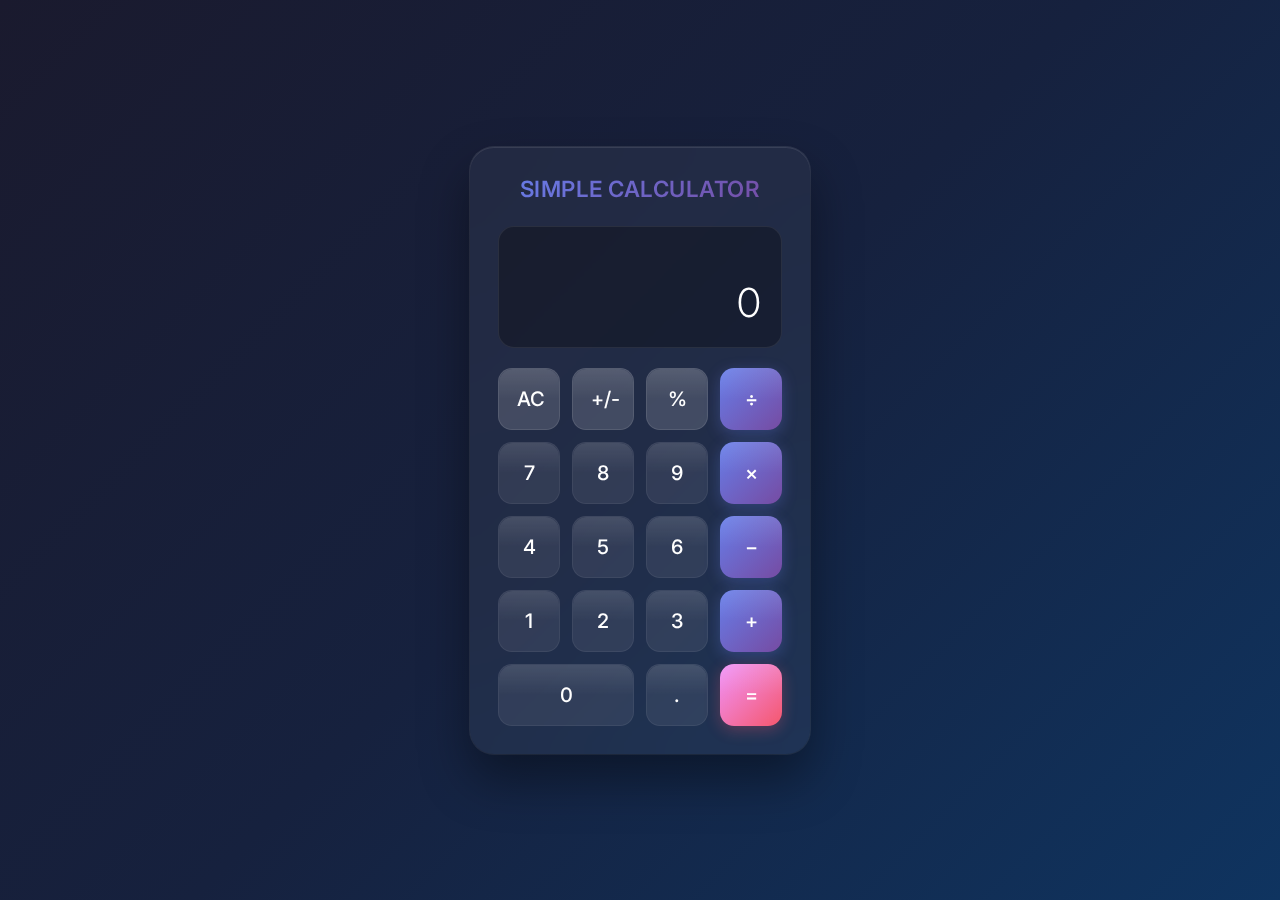
<file: calc.html>
<!DOCTYPE html>
<html lang="en">
<head>
    <meta charset="UTF-8">
    <meta name="viewport" content="width=device-width, initial-scale=1.0">
    <title>Simple Calculator</title>
    <link href="https://fonts.googleapis.com/css2?family=Inter:wght@300;400;500;600;700&display=swap" rel="stylesheet">
    <style>
        * {
            margin: 0;
            padding: 0;
            box-sizing: border-box;
        }

        body {
            font-family: 'Inter', sans-serif;
            min-height: 100vh;
            display: flex;
            justify-content: center;
            align-items: center;
            background: linear-gradient(135deg, #1a1a2e 0%, #16213e 50%, #0f3460 100%);
            padding: 20px;
        }

        .calculator {
            background: rgba(255, 255, 255, 0.05);
            backdrop-filter: blur(20px);
            border-radius: 24px;
            padding: 28px;
            box-shadow: 
                0 25px 50px rgba(0, 0, 0, 0.4),
                0 0 0 1px rgba(255, 255, 255, 0.1),
                inset 0 1px 0 rgba(255, 255, 255, 0.1);
            width: 100%;
            max-width: 340px;
        }

        .calculator-header {
            text-align: center;
            margin-bottom: 24px;
        }

        .calculator-header h1 {
            color: #fff;
            font-size: 1.4rem;
            font-weight: 600;
            letter-spacing: 0.5px;
            text-transform: uppercase;
            background: linear-gradient(135deg, #667eea, #764ba2);
            -webkit-background-clip: text;
            -webkit-text-fill-color: transparent;
            background-clip: text;
        }

        .display {
            background: rgba(0, 0, 0, 0.3);
            border-radius: 16px;
            padding: 20px;
            margin-bottom: 20px;
            border: 1px solid rgba(255, 255, 255, 0.08);
        }

        .display-expression {
            color: rgba(255, 255, 255, 0.5);
            font-size: 0.95rem;
            text-align: right;
            min-height: 24px;
            margin-bottom: 8px;
            word-wrap: break-word;
            overflow: hidden;
        }

        .display-value {
            color: #fff;
            font-size: 2.5rem;
            font-weight: 300;
            text-align: right;
            word-wrap: break-word;
            overflow: hidden;
            line-height: 1.2;
        }

        .buttons {
            display: grid;
            grid-template-columns: repeat(4, 1fr);
            gap: 12px;
        }

        .btn {
            padding: 18px;
            font-size: 1.25rem;
            font-weight: 500;
            border: none;
            border-radius: 14px;
            cursor: pointer;
            transition: all 0.2s ease;
            font-family: 'Inter', sans-serif;
            position: relative;
            overflow: hidden;
        }

        .btn::before {
            content: '';
            position: absolute;
            top: 0;
            left: 0;
            right: 0;
            bottom: 0;
            background: linear-gradient(180deg, rgba(255,255,255,0.1) 0%, transparent 50%);
            border-radius: 14px;
            pointer-events: none;
        }

        .btn:hover {
            transform: translateY(-2px);
        }

        .btn:active {
            transform: translateY(0) scale(0.98);
        }

        /* Number buttons */
        .btn-number {
            background: rgba(255, 255, 255, 0.08);
            color: #fff;
            border: 1px solid rgba(255, 255, 255, 0.06);
        }

        .btn-number:hover {
            background: rgba(255, 255, 255, 0.15);
            box-shadow: 0 8px 20px rgba(0, 0, 0, 0.2);
        }

        /* Operator buttons */
        .btn-operator {
            background: linear-gradient(135deg, #667eea, #764ba2);
            color: #fff;
            border: none;
            box-shadow: 0 4px 15px rgba(102, 126, 234, 0.3);
        }

        .btn-operator:hover {
            box-shadow: 0 6px 20px rgba(102, 126, 234, 0.5);
            filter: brightness(1.1);
        }

        /* Function buttons (AC, +/-, %) */
        .btn-function {
            background: rgba(255, 255, 255, 0.15);
            color: #fff;
            border: 1px solid rgba(255, 255, 255, 0.1);
        }

        .btn-function:hover {
            background: rgba(255, 255, 255, 0.25);
            box-shadow: 0 8px 20px rgba(0, 0, 0, 0.2);
        }

        /* Equals button */
        .btn-equals {
            background: linear-gradient(135deg, #f093fb, #f5576c);
            color: #fff;
            border: none;
            box-shadow: 0 4px 15px rgba(245, 87, 108, 0.3);
        }

        .btn-equals:hover {
            box-shadow: 0 6px 20px rgba(245, 87, 108, 0.5);
            filter: brightness(1.1);
        }

        /* Zero button spans 2 columns */
        .btn-zero {
            grid-column: span 2;
        }

        /* Ripple effect */
        @keyframes ripple {
            to {
                transform: scale(4);
                opacity: 0;
            }
        }

        .ripple {
            position: absolute;
            border-radius: 50%;
            background: rgba(255, 255, 255, 0.3);
            transform: scale(0);
            animation: ripple 0.6s linear;
            pointer-events: none;
        }

        /* Responsive adjustments */
        @media (max-width: 380px) {
            .calculator {
                padding: 20px;
            }
            
            .btn {
                padding: 15px;
                font-size: 1.1rem;
            }
            
            .display-value {
                font-size: 2rem;
            }
        }
    </style>
</head>
<body>
    <div class="calculator">
        <div class="calculator-header">
            <h1>Simple Calculator</h1>
        </div>
        
        <div class="display">
            <div class="display-expression" id="expression"></div>
            <div class="display-value" id="display">0</div>
        </div>
        
        <div class="buttons">
            <button class="btn btn-function" onclick="clearDisplay()">AC</button>
            <button class="btn btn-function" onclick="toggleSign()">+/-</button>
            <button class="btn btn-function" onclick="percentage()">%</button>
            <button class="btn btn-operator" onclick="appendOperator('/')">÷</button>
            
            <button class="btn btn-number" onclick="appendNumber('7')">7</button>
            <button class="btn btn-number" onclick="appendNumber('8')">8</button>
            <button class="btn btn-number" onclick="appendNumber('9')">9</button>
            <button class="btn btn-operator" onclick="appendOperator('*')">×</button>
            
            <button class="btn btn-number" onclick="appendNumber('4')">4</button>
            <button class="btn btn-number" onclick="appendNumber('5')">5</button>
            <button class="btn btn-number" onclick="appendNumber('6')">6</button>
            <button class="btn btn-operator" onclick="appendOperator('-')">−</button>
            
            <button class="btn btn-number" onclick="appendNumber('1')">1</button>
            <button class="btn btn-number" onclick="appendNumber('2')">2</button>
            <button class="btn btn-number" onclick="appendNumber('3')">3</button>
            <button class="btn btn-operator" onclick="appendOperator('+')">+</button>
            
            <button class="btn btn-number btn-zero" onclick="appendNumber('0')">0</button>
            <button class="btn btn-number" onclick="appendDecimal()">.</button>
            <button class="btn btn-equals" onclick="calculate()">=</button>
        </div>
    </div>

    <script>
        let currentValue = '0';
        let previousValue = '';
        let operator = null;
        let shouldResetDisplay = false;

        const display = document.getElementById('display');
        const expression = document.getElementById('expression');

        function updateDisplay() {
            // Format large numbers with commas
            let displayValue = currentValue;
            if (!isNaN(parseFloat(displayValue)) && isFinite(displayValue)) {
                const parts = displayValue.split('.');
                parts[0] = parts[0].replace(/\B(?=(\d{3})+(?!\d))/g, ',');
                displayValue = parts.join('.');
            }
            display.textContent = displayValue;
        }

        function updateExpression() {
            if (operator && previousValue) {
                const opSymbol = {'+': '+', '-': '−', '*': '×', '/': '÷'}[operator];
                expression.textContent = `${previousValue} ${opSymbol}`;
            } else {
                expression.textContent = '';
            }
        }

        function appendNumber(num) {
            if (shouldResetDisplay) {
                currentValue = num;
                shouldResetDisplay = false;
            } else {
                currentValue = currentValue === '0' ? num : currentValue + num;
            }
            // Limit display length
            if (currentValue.replace('.', '').replace('-', '').length > 12) {
                currentValue = currentValue.slice(0, -1);
            }
            updateDisplay();
        }

        function appendDecimal() {
            if (shouldResetDisplay) {
                currentValue = '0.';
                shouldResetDisplay = false;
            } else if (!currentValue.includes('.')) {
                currentValue += '.';
            }
            updateDisplay();
        }

        function appendOperator(op) {
            if (operator && !shouldResetDisplay) {
                calculate();
            }
            previousValue = currentValue;
            operator = op;
            shouldResetDisplay = true;
            updateExpression();
        }

        function calculate() {
            if (!operator || shouldResetDisplay) return;
            
            const prev = parseFloat(previousValue);
            const current = parseFloat(currentValue);
            let result;

            switch (operator) {
                case '+':
                    result = prev + current;
                    break;
                case '-':
                    result = prev - current;
                    break;
                case '*':
                    result = prev * current;
                    break;
                case '/':
                    result = current === 0 ? 'Error' : prev / current;
                    break;
                default:
                    return;
            }

            // Format result
            if (typeof result === 'number') {
                // Handle floating point precision
                result = Math.round(result * 1000000000) / 1000000000;
                // Convert to string and limit length
                result = result.toString();
                if (result.length > 12) {
                    result = parseFloat(result).toExponential(6);
                }
            }

            currentValue = result.toString();
            operator = null;
            previousValue = '';
            shouldResetDisplay = true;
            updateDisplay();
            updateExpression();
        }

        function clearDisplay() {
            currentValue = '0';
            previousValue = '';
            operator = null;
            shouldResetDisplay = false;
            updateDisplay();
            updateExpression();
        }

        function toggleSign() {
            if (currentValue !== '0') {
                currentValue = currentValue.startsWith('-') 
                    ? currentValue.slice(1) 
                    : '-' + currentValue;
                updateDisplay();
            }
        }

        function percentage() {
            currentValue = (parseFloat(currentValue) / 100).toString();
            updateDisplay();
        }

        // Add ripple effect to all buttons
        document.querySelectorAll('.btn').forEach(button => {
            button.addEventListener('click', function(e) {
                const ripple = document.createElement('span');
                ripple.classList.add('ripple');
                
                const rect = this.getBoundingClientRect();
                const size = Math.max(rect.width, rect.height);
                ripple.style.width = ripple.style.height = size + 'px';
                ripple.style.left = e.clientX - rect.left - size / 2 + 'px';
                ripple.style.top = e.clientY - rect.top - size / 2 + 'px';
                
                this.appendChild(ripple);
                
                ripple.addEventListener('animationend', () => {
                    ripple.remove();
                });
            });
        });

        // Keyboard support
        document.addEventListener('keydown', (e) => {
            if (e.key >= '0' && e.key <= '9') {
                appendNumber(e.key);
            } else if (e.key === '.') {
                appendDecimal();
            } else if (e.key === '+' || e.key === '-' || e.key === '*' || e.key === '/') {
                appendOperator(e.key);
            } else if (e.key === 'Enter' || e.key === '=') {
                calculate();
            } else if (e.key === 'Escape' || e.key === 'c' || e.key === 'C') {
                clearDisplay();
            } else if (e.key === 'Backspace') {
                if (currentValue.length > 1) {
                    currentValue = currentValue.slice(0, -1);
                } else {
                    currentValue = '0';
                }
                updateDisplay();
            } else if (e.key === '%') {
                percentage();
            }
        });
    </script>
</body>
</html>
</file>
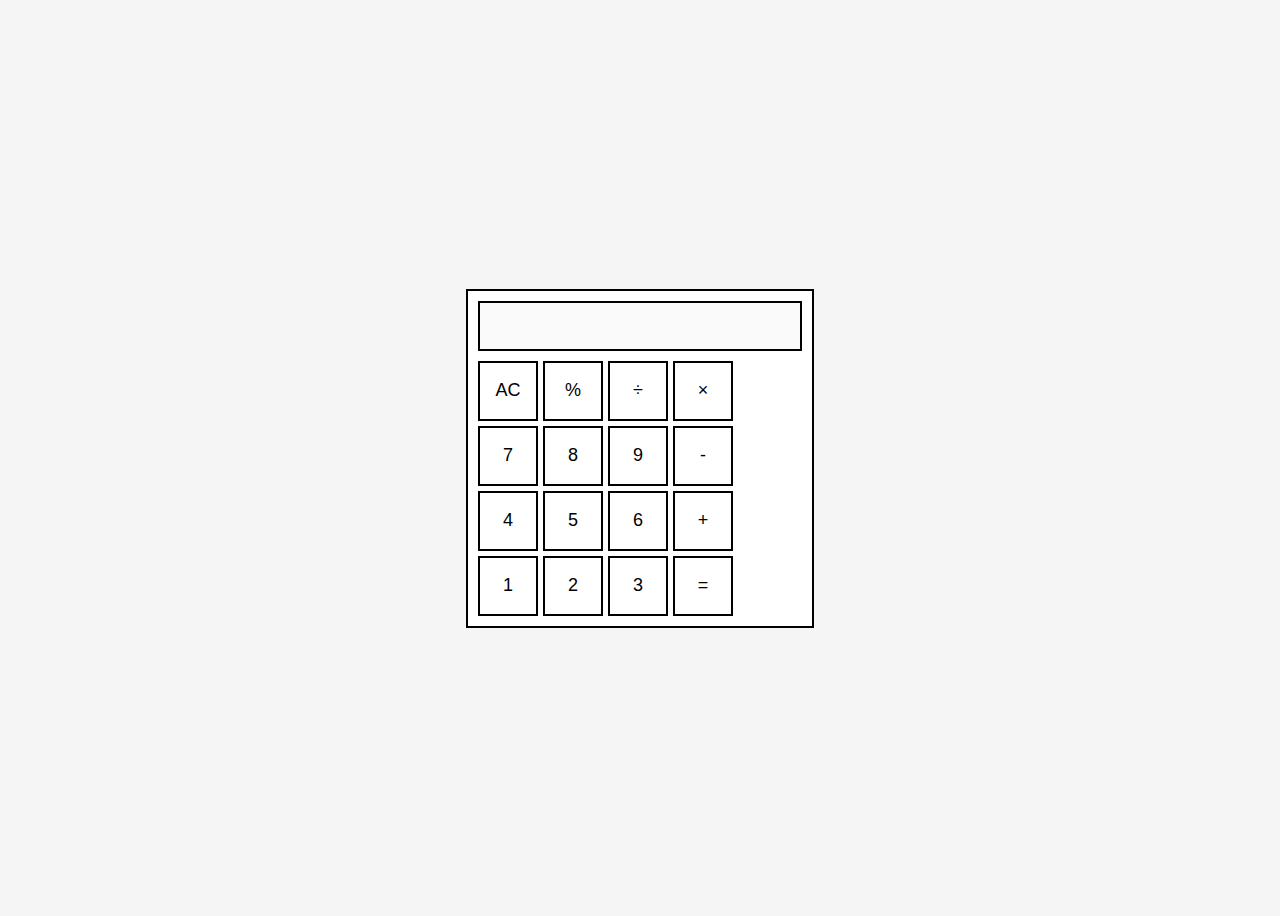
<file: calcc.html>
<!DOCTYPE html>
<html lang="en">
<head>
<meta charset="UTF-8">
<title>Calculator</title>
<style>
    body {
        display: flex;
        justify-content: center;
        align-items: center;
        height: 100vh;
        background: #f5f5f5;
        font-family: Arial, sans-serif;
    }

    .calculator {
        border: 2px solid black;
        padding: 10px;
        background: white;
    }

    .display {
        width: 100%;
        height: 50px;
        margin-bottom: 10px;
        font-size: 24px;
        text-align: right;
        padding: 5px;
        border: 2px solid black;
        box-sizing: border-box;
    }

    .buttons {
        display: grid;
        grid-template-columns: repeat(4, 60px);
        grid-gap: 5px;
    }

    button {
        height: 60px;
        font-size: 18px;
        background: white;
        border: 2px solid black;
        cursor: pointer;
    }

    button:active {
        background: #e0e0e0;
    }
</style>
</head>
<body>

<div class="calculator">
    <input type="text" id="display" class="display" disabled>

    <div class="buttons">
        <button onclick="press('AC')">AC</button>
        <button onclick="press('%')">%</button>
        <button onclick="press('÷')">÷</button>
        <button onclick="press('×')">×</button>

        <button onclick="press('7')">7</button>
        <button onclick="press('8')">8</button>
        <button onclick="press('9')">9</button>
        <button onclick="press('-')">-</button>

        <button onclick="press('4')">4</button>
        <button onclick="press('5')">5</button>
        <button onclick="press('6')">6</button>
        <button onclick="press('+')">+</button>

        <button onclick="press('1')">1</button>
        <button onclick="press('2')">2</button>
        <button onclick="press('3')">3</button>
        <button onclick="press('=')">=</button>
    </div>
</div>

<script>
let first = "";
let second = "";
let operator = "";
let resultShown = false;

function press(value) {
    const display = document.getElementById("display");

    if (value === "AC") {
        first = "";
        second = "";
        operator = "";
        display.value = "";
        resultShown = false;
    }

    else if (value === "+" || value === "-" || value === "×" || value === "÷") {
        if (first !== "") {
            operator = value;
            resultShown = false;
        }
    }

    else if (value === "=") {
        if (first !== "" && second !== "" && operator !== "") {
            let result = 0;

            if (operator === "+") {
                result = Number(first) + Number(second);
            } else if (operator === "-") {
                result = Number(first) - Number(second);
            } else if (operator === "×") {
                result = Number(first) * Number(second);
            } else if (operator === "÷") {
                result = Number(first) / Number(second);
            }

            display.value = result;
            first = result.toString();
            second = "";
            operator = "";
            resultShown = true;
        }
    }

    else if (value === "%") {
        if (first !== "") {
            first = (Number(first) / 100).toString();
            display.value = first;
        }
    }

    else {
        if (operator === "") {
            if (resultShown) {
                first = value;
                resultShown = false;
            } else {
                first += value;
            }
            display.value = first;
        } else {
            second += value;
            display.value = second;
        }
    }
}
</script>

</body>
</html>
</file>
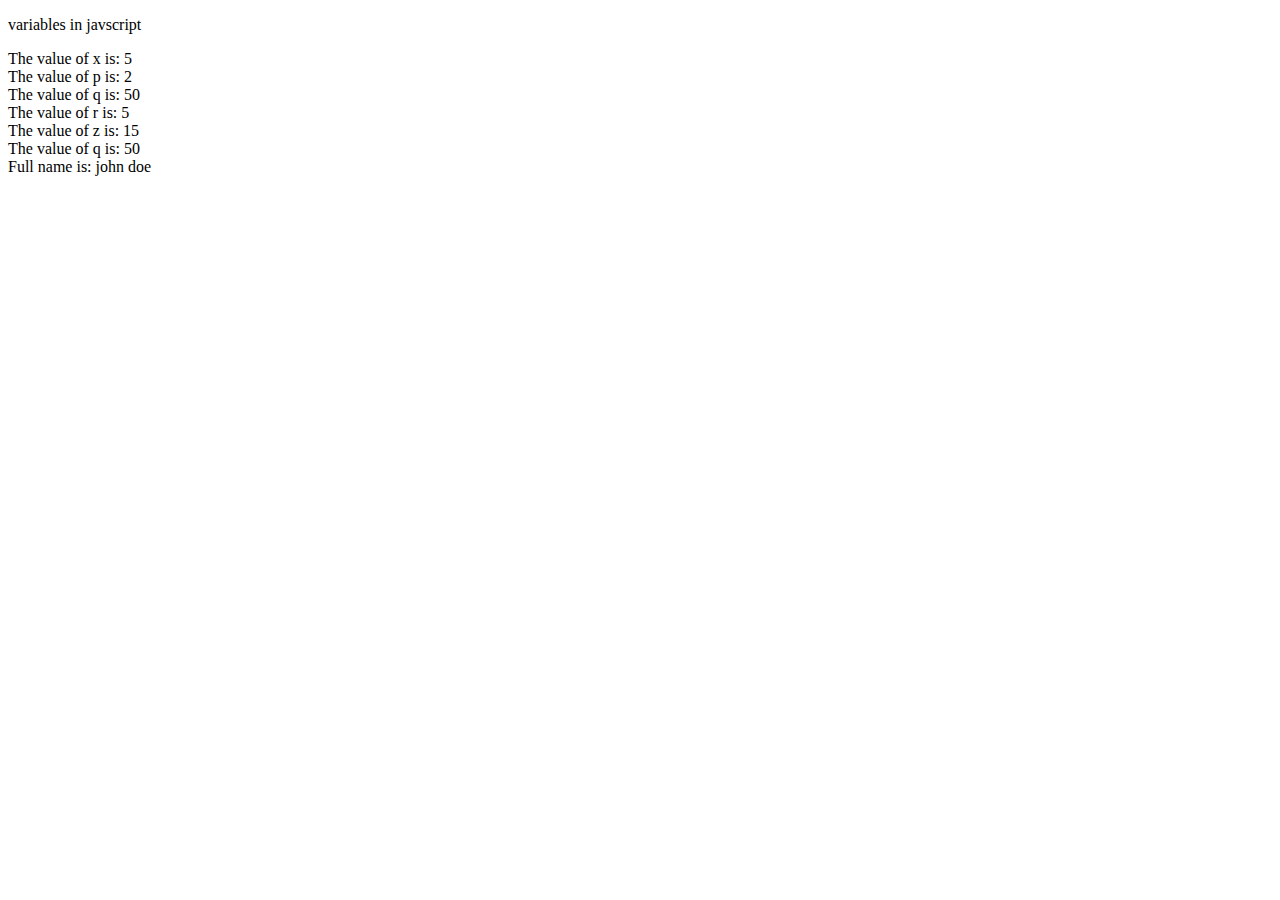
<file: lec3.html>
<!DOCTYPE html>
<html lang="en">
<head>
    <meta charset="UTF-8">
    <meta name="viewport" content="width=device-width, initial-scale=1.0">
    <title>Document</title>
</head>
<body>
    <p> variables in javscript </p>
    <script>
        let x = 5;
        let y = 10;
        let z = x + y;
        var p = y/x;
        const q = x * y;
        var r = y - x;
        document.write("The value of x is: " + x + "<br>");
        document.write("The value of p is: " + p + "<br>");
        document.write("The value of q is: " + q + "<br>");
        document.write("The value of r is: " + r + "<br>");
        document.write("The value of z is: " + z + "<br>");
        document.write("The value of q is: " + q + "<br>");
        let firstname = "john";
        let lastname = "doe";
        let fullname = firstname + " " + lastname;
        document.write("Full name is: " + fullname + "<br>");

        
    </script>

</body>
</html>
</file>
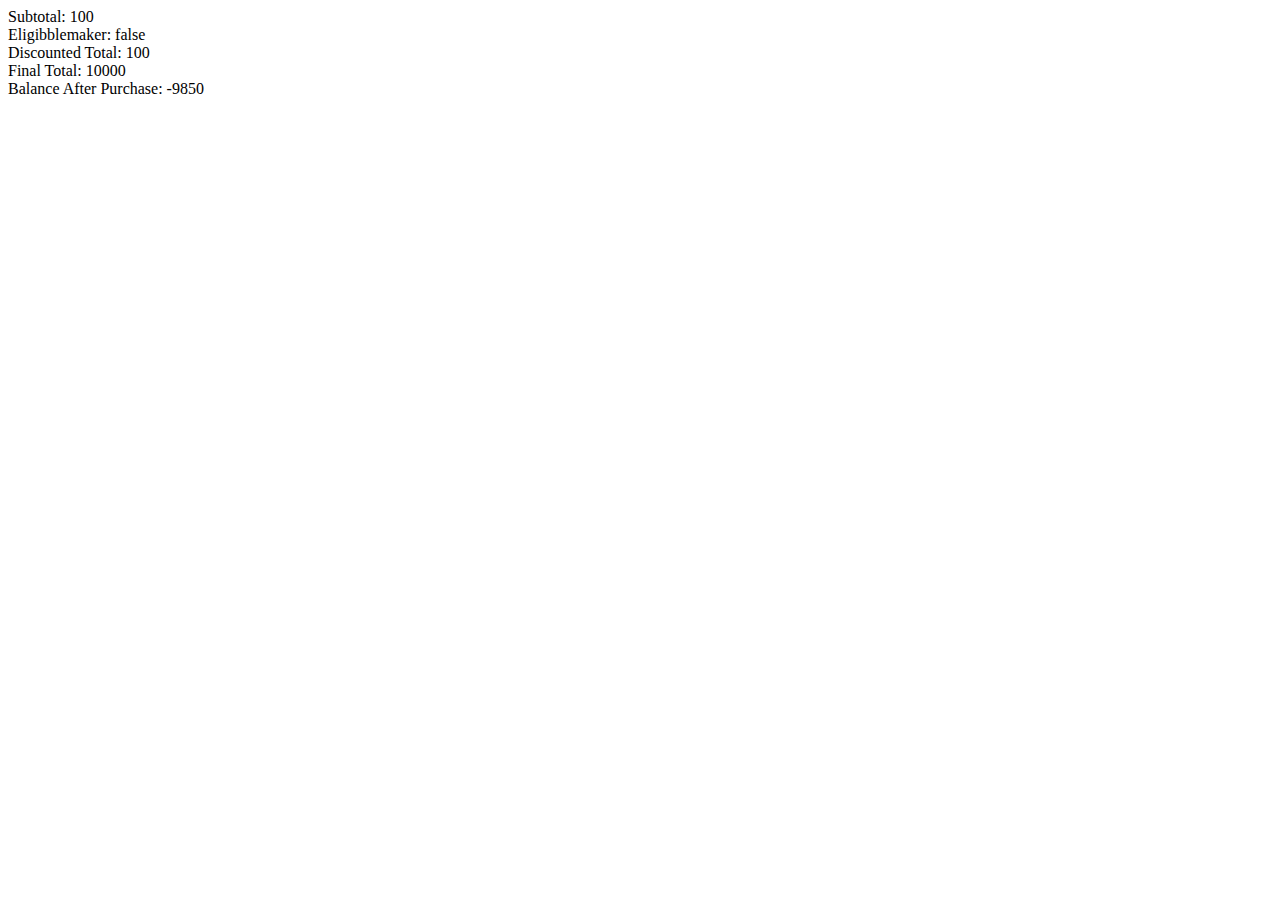
<file: neww.html>
<!DOCTYPE html>
<html lang="en">
<head>
    <meta charset="UTF-8">
    <meta name="viewport" content="width=device-width, initial-scale=1.0">
    <title>Document</title>
</head>
<body>
    <script>
       let quantity = 5;
        let pricePerItem = 20;
        let userbalance = 150;
        let ispremiummake = true;
        let descountedvalid = true;
        let subtotal = quantity * pricePerItem;  
        let eligibblemaker = subtotal > 100 && ispremiummake && descountedvalid;
        console.log("Subtotal: " + subtotal);
        document.write(`Subtotal: ${subtotal}` + "<br>");   
        document.write(`Eligibblemaker: ${eligibblemaker}` + "<br>");
        let discountedtotal = eligibblemaker ? subtotal * 0.9 : subtotal;
        document.write(`Discounted Total: ${discountedtotal}` + "<br>");
        let finaltotal = subtotal * discountedtotal;
        document.write(`Final Total: ${finaltotal}` + "<br>");
        let balanceafterpurchase = userbalance - finaltotal;
        document.write(`Balance After Purchase: ${balanceafterpurchase}` + "<br>");
    </script>
</body>
</html>
</file>
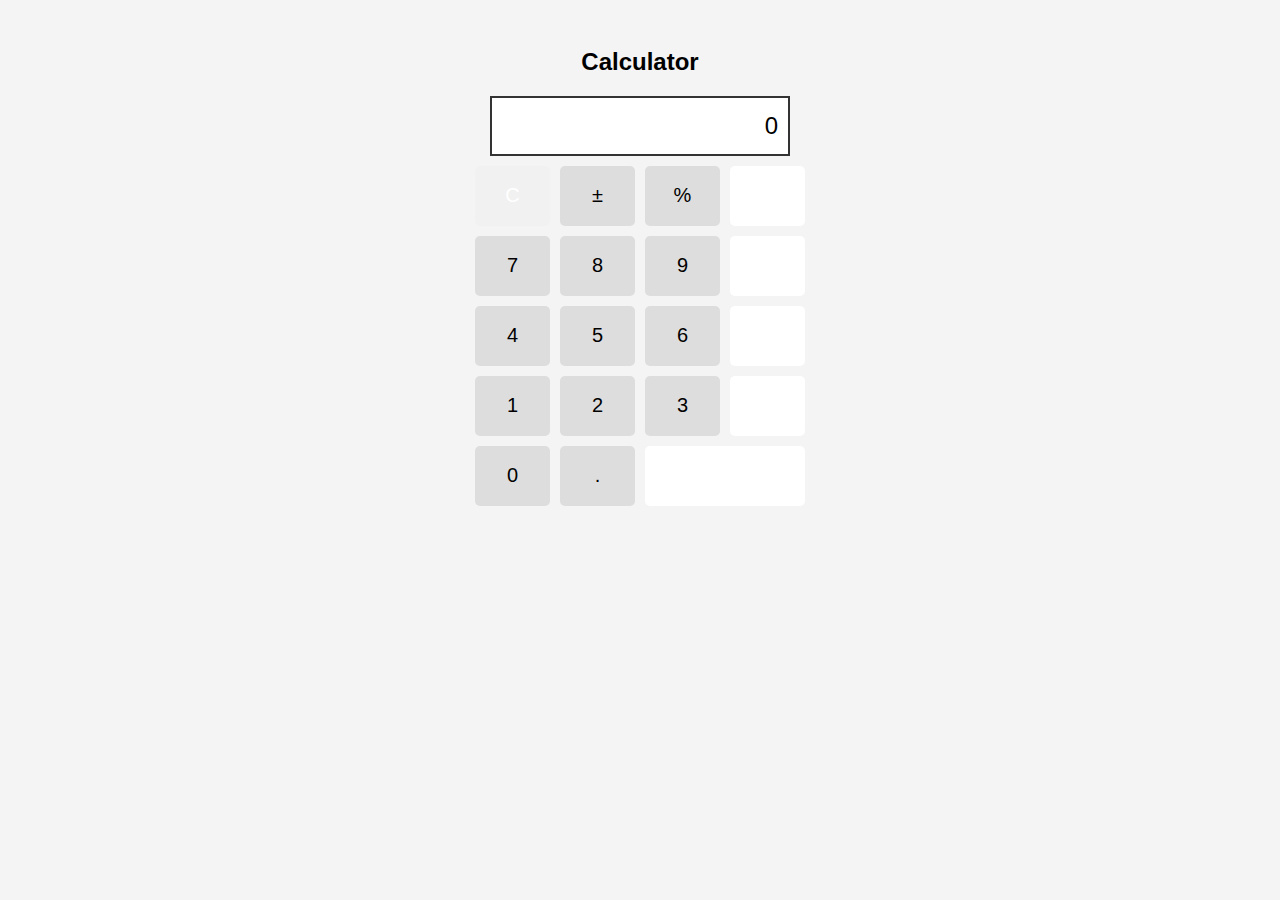
<file: simple_calc.html>
<!DOCTYPE html>
<html lang="en">
<head>
    <meta charset="UTF-8">
    <meta name="viewport" content="width=device-width, initial-scale=1.0">
    <title>Simple Calculator</title>
    <style>
        body { font-family: Arial; display: flex; flex-direction: column; align-items: center; background: #f4f4f4; padding: 20px; }
        #display { width: 300px; height: 60px; font-size: 24px; text-align: right; padding: 10px; border: 2px solid #333; background: white; margin-bottom: 10px; box-sizing: border-box; }
        .calc-grid { display: grid; grid-template-columns: repeat(4, 75px); gap: 10px; }
        button { height: 60px; font-size: 20px; border: none; background: #ddd; cursor: pointer; border-radius: 5px; }
        button:hover { background: #bbb; }
        .op { background: #ffffff; color: white; }
        .op:hover { background: #ffffff; }
        #equals { background: #ffffff; color: white; grid-column: span 2; }
        #equals:hover { background: #ffffff; }
        #clear { background: #f1f1f1; color: white; }
        #clear:hover { background: #ffffff; }
    </style>
</head>
<body>
    <h2>Calculator</h2>
    <input type="text" id="display" readonly value="0">
    <div class="calc-grid">
        <button id="clear">C</button>
        <button>±</button>
        <button>%</button>
        <button class="op">÷</button>
        <button>7</button>
        <button>8</button>
        <button>9</button>
        <button class="op">×</button>
        <button>4</button>
        <button>5</button>
        <button>6</button>
        <button class="op">-</button>
        <button>1</button>
        <button>2</button>
        <button>3</button>
        <button class="op">+</button>
        <button>0</button>
        <button>.</button>
        <button id="equals">=</button>
    </div>
    <script>
        const display = document.getElementById('display');
        let currentInput = '0';
        let operator = null;
        let previousInput = null;

        document.querySelectorAll('button:not(#clear):not(#equals)').forEach(btn => {
            btn.addEventListener('click', () => {
                const value = btn.textContent;
                if (['+', '-', '×', '÷'].includes(value)) {
                    operator = value === '÷' ? '/' : value === '×' ? '*' : value;
                    previousInput = currentInput;
                    currentInput = '0';
                } else {
                    currentInput = currentInput === '0' ? value : currentInput + value;
                }
                display.value = currentInput;
            });
        });

        document.getElementById('equals').addEventListener('click', () => {
            if (previousInput !== null && operator && currentInput !== '0') {
                let num1 = parseFloat(previousInput);
                let num2 = parseFloat(currentInput);
                let result;
                if (operator === '+') result = num1 + num2;
                else if (operator === '-') result = num1 - num2;
                else if (operator === '*') result = num1 * num2;
                else if (operator === '/') result = num2 !== 0 ? num1 / num2 : 'Error';
                else result = 'Invalid';
                display.value = result;
                currentInput = result.toString();
                previousInput = null;
                operator = null;
            }
        });

        document.getElementById('clear').addEventListener('click', () => {
            currentInput = '0';
            previousInput = null;
            operator = null;
            display.value = '0';
        });
    </script>
</body>
</html>
</file>
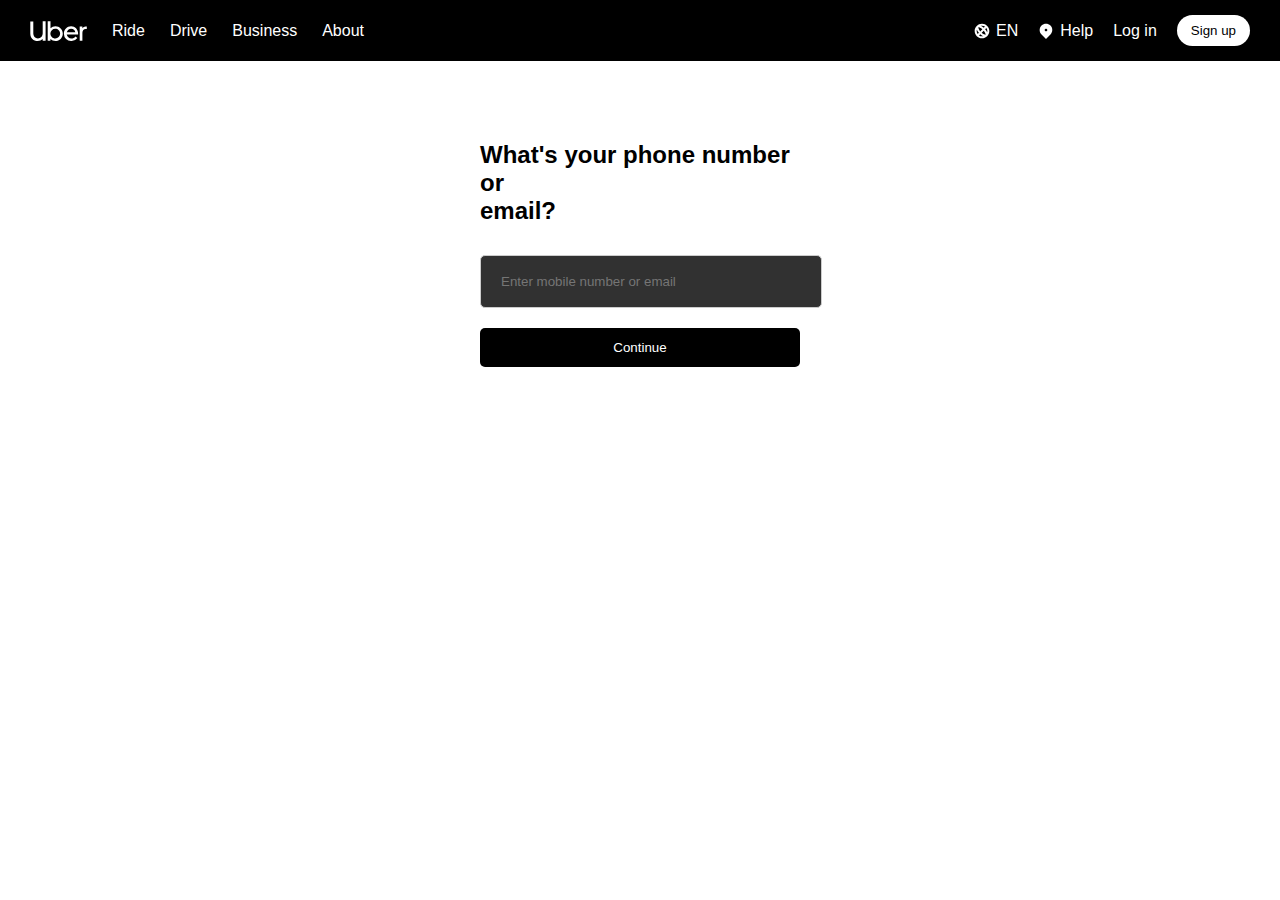
<file: uber.html>
<!DOCTYPE html>
<html lang="en">
<head>
    <meta charset="UTF-8">
    <meta name="viewport" content="width=device-width, initial-scale=1.0">
    <title>Uber App</title>
</head>

<body style="margin: 0; font-family: Arial, sans-serif;">

    <!-- NAVBAR -->
    <div style="
        background-color: black;
        padding: 15px 30px;
        display: flex;
        justify-content: space-between;
        align-items: center;
    ">
        <!-- LEFT -->
        <div style="display: flex; align-items: center; gap: 25px; color: white;">
            <!-- Uber Logo -->
            <svg xmlns="http://www.w3.org/2000/svg" width="57" height="20" fill="none">
                <path fill="#FFF" d="M8 17.4c2.6 0 4.7-2 4.7-5.1V.3h2.9v19.4h-2.9v-1.8a7 7 0 01-5 2.1c-4.2 0-7.4-3-7.4-7.6V.4h3v11.9c0 3 2 5.1 4.6 5.1zM17.7.3h2.8v7a7 7 0 015-2c4 0 7.3 3.3 7.3 7.4 0 4-3.2 7.3-7.4 7.3a7 7 0 01-5-2.1v1.8h-2.7V.3zm7.6 17.2c2.6 0 4.8-2.1 4.8-4.9 0-2.7-2.2-4.8-4.8-4.8a4.8 4.8 0 00-4.9 4.8c0 2.8 2.2 5 4.9 5zM41.1 5.3c4 0 7 3.1 7 7.3v1H36.7c.4 2.2 2.3 4 4.7 4 1.6 0 3-.7 4-2.1l2 1.5a7.3 7.3 0 01-6 3 7.3 7.3 0 01-7.5-7.4c0-4 3.1-7.3 7.2-7.3zm-4.3 6h8.5a4.4 4.4 0 00-4.2-3.6c-2.1 0-3.8 1.5-4.3 3.6zM55.6 8c-1.8 0-3.2 1.5-3.2 3.7v8h-2.7V5.6h2.7v1.7a3.7 3.7 0 013.4-1.8h1V8h-1.2z"></path>
            </svg>

            <span>Ride</span>
            <span>Drive</span>
            <span>Business</span>
            <span>About</span>
        </div>

        <!-- RIGHT -->
        <div style="display: flex; align-items: center; gap: 20px; color: white;">
            <span style="display:flex; align-items:center; gap:6px;">
                <svg width="16" height="16" viewBox="0 0 24 24" fill="none">
                    <path d="M12 1C5.9 1 1 5.9 1 12s4.9 11 11 11 11-4.9 11-11S18.1 1 12 1Zm8 11c0 .7-.1 1.4-.3 2-.6-1.5-1.6-3.1-3-4.7l1.8-1.8c1 1.3 1.5 2.8 1.5 4.5ZM6.5 6.5c1.3 0 3.6.8 6 2.9l-3.2 3.2C7.1 9.8 6.5 7.5 6.5 6.5Zm8.1 5c2.3 2.7 2.9 5 2.9 6-1.3 0-3.6-.8-6-2.9l3.1-3.1Zm1.9-6.1-1.9 1.9c-1.6-1.4-3.2-2.4-4.7-3 .7-.2 1.3-.3 2-.3 1.8 0 3.3.5 4.6 1.4ZM4 12c0-.7.1-1.4.3-2 .6 1.5 1.6 3.1 3 4.7l-1.8 1.8C4.5 15.2 4 13.7 4 12Zm3.5 6.6 1.9-1.9c1.6 1.4 3.2 2.4 4.7 3-.7.2-1.3.3-2 .3-1.8 0-3.3-.5-4.6-1.4Z" fill="currentColor"></path>
                </svg>
                <span>EN</span>
            </span>

            <span style="display:flex; align-items:center; gap:6px;">
                <svg aria-hidden="true" fill="currentColor" focusable="false" height="16" width="16" viewBox="0 0 14 14">
                    <path d="M10.9081 2.21665C8.74974 0.0583171 5.24974 0.0583171 3.09141 2.21665C0.933073 4.37498 0.933073 7.93332 3.09141 10.0917L6.99974 14L10.9081 10.0333C13.0664 7.93332 13.0664 4.37498 10.9081 2.21665ZM6.99974 7.29165C6.35807 7.29165 5.83307 6.76665 5.83307 6.12498C5.83307 5.48332 6.35807 4.95832 6.99974 4.95832C7.64141 4.95832 8.16641 5.48332 8.16641 6.12498C8.16641 6.76665 7.64141 7.29165 6.99974 7.29165Z"></path>
                </svg>
                <span>Help</span>
            </span>

            <span>Log in</span>

            <button style="
                background-color: white;
                color: black;
                border: none;
                padding: 8px 14px;
                border-radius: 20px;
                cursor: pointer;
            ">
                Sign up
            </button>
        </div>
    </div>

    <!-- LOGIN BOX -->
    <div style="padding: 20px; margin: 40px auto; width: 320px;">
        <h2>What's your phone number or <br>email?</h2>

        <input type="text" style="
            width: 100%;
            background-color: #313131;
            border-radius: 5px;
            margin: 10px 0;
            padding: 18px 0 18px 20px;
            border: 1px solid #ccc;
            color: white;
        " placeholder="Enter mobile number or email">

        <button style="
            width: 100%;
            background-color: black;
            color: white;
            border-radius: 5px;
            margin: 10px 0;
            padding: 12px;
            border: none;
        ">
            Continue
        </button>
    </div>

</body>
</html>
</file>
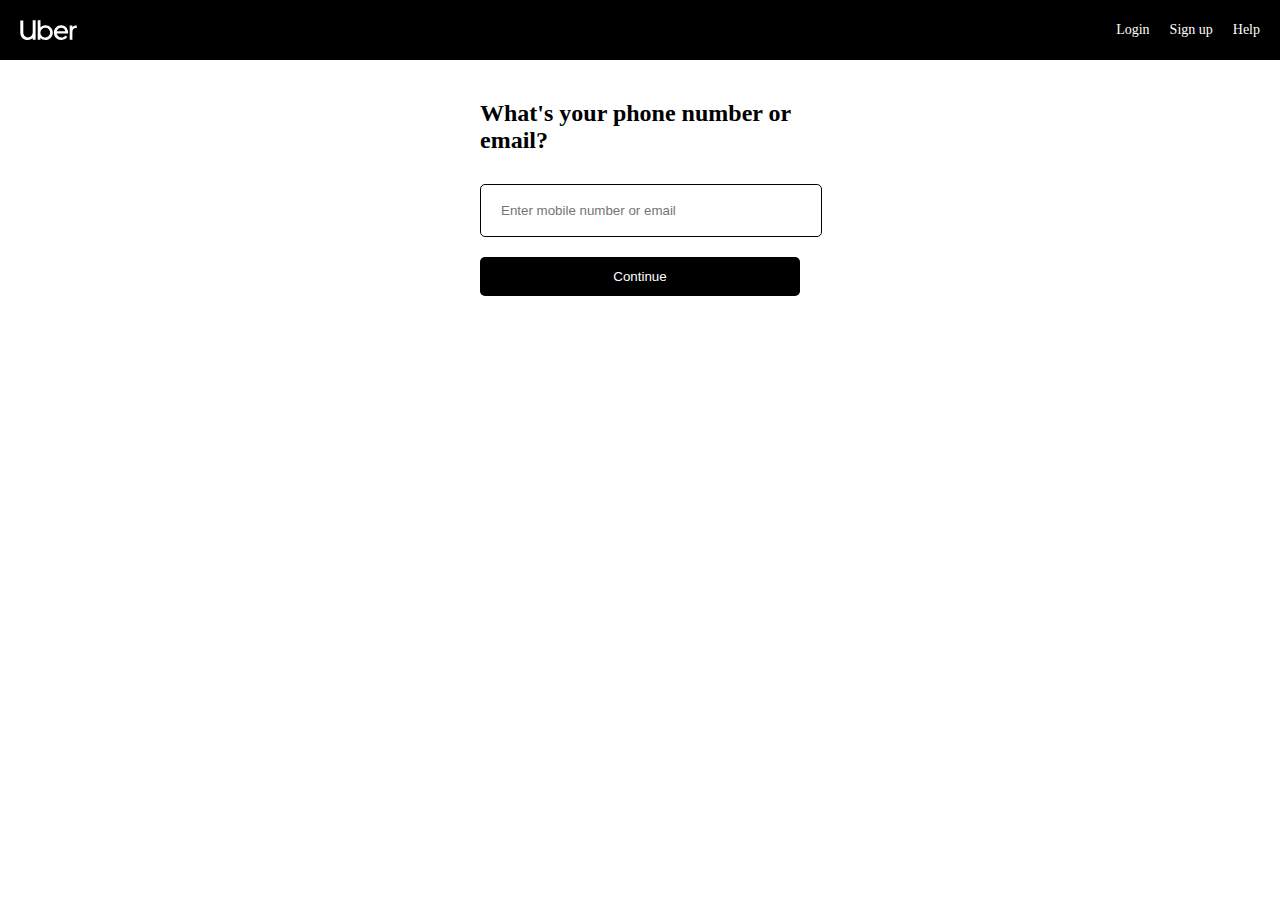
<file: uberlogin.html>
<!DOCTYPE html>
<html lang="en">
<head>
    <meta charset="UTF-8">
    <meta name="viewport" content="width=device-width, initial-scale=1.0">
    <title>Uber App</title>
</head>
<body style="margin: 0;">
    <div class="logo-container" style="background-color:black;padding:20px;display:flex;align-items:center;justify-content:space-between;">
        <svg xmlns="http://www.w3.org/2000/svg" width="57" height="20" fill="none">
            <path fill="#FFF" d="M8 17.4c2.6 0 4.7-2 4.7-5.1V.3h2.9v19.4h-2.9v-1.8a7 7 0 01-5 2.1c-4.2 0-7.4-3-7.4-7.6V.4h3v11.9c0 3 2 5.1 4.6 5.1zM17.7.3h2.8v7a7 7 0 015-2c4 0 7.3 3.3 7.3 7.4 0 4-3.2 7.3-7.4 7.3a7 7 0 01-5-2.1v1.8h-2.7V.3zm7.6 17.2c2.6 0 4.8-2.1 4.8-4.9 0-2.7-2.2-4.8-4.8-4.8a4.8 4.8 0 00-4.9 4.8c0 2.8 2.2 5 4.9 5zM41.1 5.3c4 0 7 3.1 7 7.3v1H36.7c.4 2.2 2.3 4 4.7 4 1.6 0 3-.7 4-2.1l2 1.5a7.3 7.3 0 01-6 3 7.3 7.3 0 01-7.5-7.4c0-4 3.1-7.3 7.2-7.3zm-4.3 6h8.5a4.4 4.4 0 00-4.2-3.6c-2.1 0-3.8 1.5-4.3 3.6zM55.6 8c-1.8 0-3.2 1.5-3.2 3.7v8h-2.7V5.6h2.7v1.7a3.7 3.7 0 013.4-1.8h1V8h-1.2z"></path>
        </svg>
        <div style="display:flex;gap:20px;">
            <a href="#" style="color:white;text-decoration:none;font-size:14px;">Login</a>
            <a href="#" style="color:white;text-decoration:none;font-size:14px;">Sign up</a>
            <a href="#" style="color:white;text-decoration:none;font-size:14px;">Help</a>
        </div>
    </div>


    <div style="padding: 20px;margin-left:auto;margin-right: auto;width:320px;">
        <h2>What's your phone number or <br>email?</h2>

        <input type="text" style="width:100%;
        background-color:#ffffff;
        border-radius:5px;
        margin:10px 0;
        padding:18px 0px 18px 20px;
        border:1px solid #040404;" 
        placeholder="Enter mobile number or email"/>

        <button style="width:100%;
        background-color:rgb(0, 0, 0);
        color:white;
        border-radius:5px;
        margin:10px 0;
        padding:12px;
        border:none;">
        Continue
        </button>
    </div>

</body>
</html>
</file>
